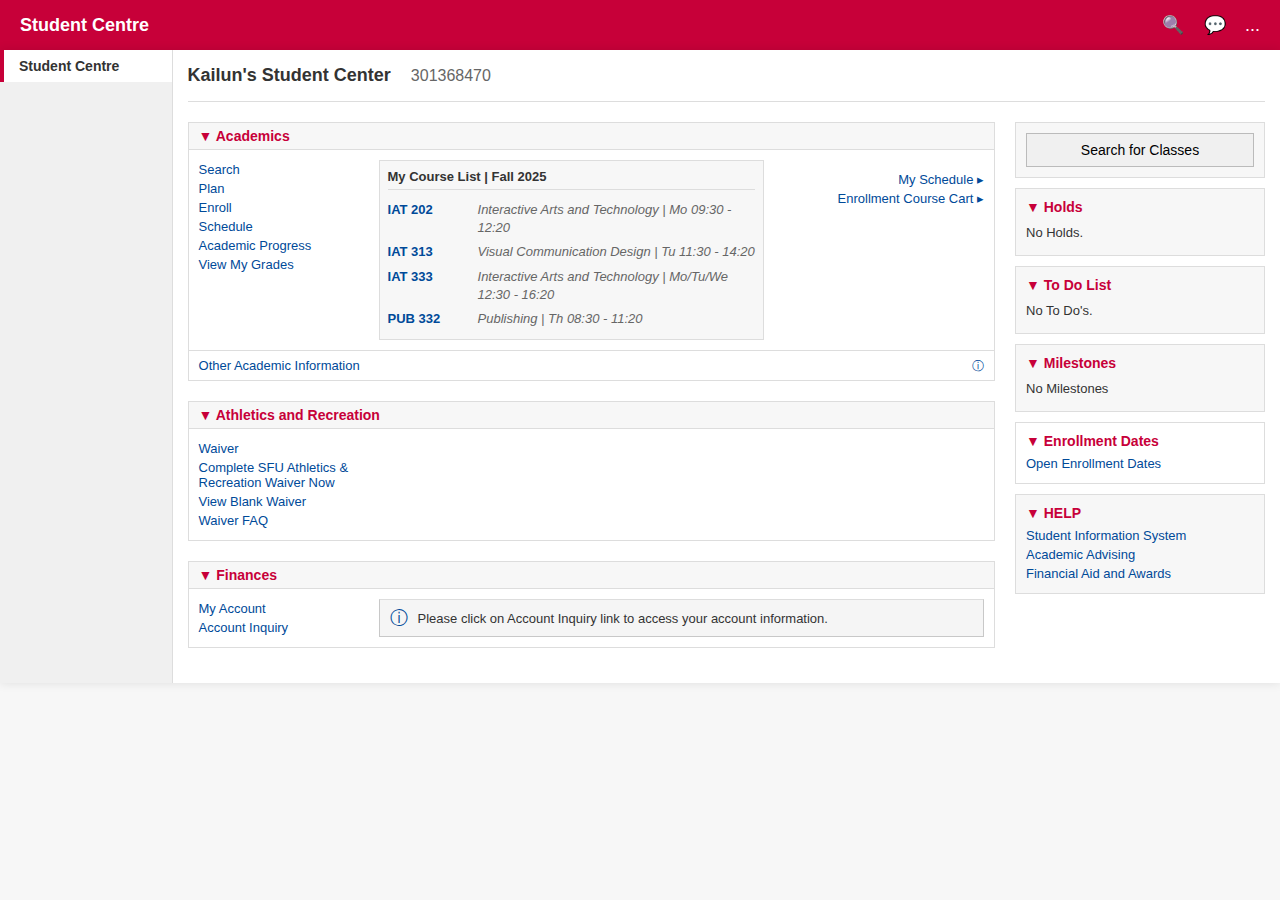
<file: index.html>
<!DOCTYPE html>
<html lang="zh">
<head>
    <meta charset="UTF-8">
    <meta name="viewport" content="width=device-width, initial-scale=1.0">
    <title>Student Center</title>
    <link rel="stylesheet" href="styles.css">
</head>
<body>
    <header class="top-bar">
        <div class="top-bar-left">Student Centre</div>
        <div class="top-bar-right">
            <span class="icon">🔍</span>
            <span class="icon">💬</span>
            <span class="icon">...</span>
        </div>
    </header>

    <div class="main-container">
        <aside class="left-nav">
            <div class="nav-item active">Student Centre</div>
        </aside>

        <main class="content-area">
            <div class="content-header">
                Kailun's Student Center
                <span class="student-id">301368470</span>
            </div>

            <div class="main-content-wrapper">
                
                <div class="main-info-panels">
                    
<section class="info-panel">
    <h3 class="panel-title">▼ Academics</h3>
    <div class="panel-body full-width">
        
        <div class="link-column">
            <a href="#">Search</a>
            <a href="#">Plan</a>
            <a href="#">Enroll</a>
            <a href="#">Schedule</a>
            <a href="#">Academic Progress</a>
            <a href="#">View My Grades</a>
        </div>
        
        <div class="course-list-box">
            <div class="list-header">My Course List | Fall 2025</div>
            
            <div class="course-item">
                <span class="course-code">IAT 202</span>
                <span class="course-details">Interactive Arts and Technology | Mo 09:30 - 12:20</span>
            </div>
            <div class="course-item">
                <span class="course-code">IAT 313</span>
                <span class="course-details">Visual Communication Design | Tu 11:30 - 14:20</span>
            </div>
            <div class="course-item">
                <span class="course-code">IAT 333</span>
                <span class="course-details">Interactive Arts and Technology | Mo/Tu/We 12:30 - 16:20</span>
            </div>
            <div class="course-item">
                <span class="course-code">PUB 332</span>
                <span class="course-details">Publishing | Th 08:30 - 11:20</span>
            </div>
            
        </div>
        
        <div class="action-links">
            <a href="schedule.html">My Schedule ▸</a>
            <a href="#">Enrollment Course Cart ▸</a>
        </div>
    </div>
    <div class="other-academic">
        <a href="#">Other Academic Information</a>
        <span class="info-icon small">ⓘ</span>
    </div>
</section>
                    
                    <section class="info-panel">
                        <h3 class="panel-title">▼ Athletics and Recreation</h3>
                        <div class="panel-body">
                             <div class="link-column">
                                <a href="#">Waiver</a>
                                <a href="#">Complete SFU Athletics & Recreation Waiver Now</a>
                                <a href="#">View Blank Waiver</a>
                                <a href="#">Waiver FAQ</a>
                            </div>
                            <div class="message-box large">
                                <p>You have not completed your 2025/2026 SFU Athletics & Recreation Liability Waiver</p>
                                <p class="note">You must complete the SFU Athletics & Recreation Liability Waiver in order to initiate access to SFU Athletics & Recreation services and facilities. This may be completed at any time.</p>
                            </div>
                        </div>
                    </section>
                    
                    <section class="info-panel">
                        <h3 class="panel-title">▼ Finances</h3>
                        <div class="panel-body">
                            <div class="link-column">
                                <a href="#">My Account</a>
                                <a href="#">Account Inquiry</a>
                                </div>
                            <div class="message-box small-note">
                                <span class="info-icon">ⓘ</span>
                                <p>Please click on Account Inquiry link to access your account information.</p>
                            </div>
                        </div>
                        </section>

                </div>
                
                <aside class="right-sidebar">
                    <div class="sidebar-block">
                        <button class="search-button">Search for Classes</button>
                    </div>

                    <div class="sidebar-block">
                        <h3 class="block-title">▼ Holds</h3>
                        <p>No Holds.</p>
                    </div>

                    <div class="sidebar-block">
                        <h3 class="block-title">▼ To Do List</h3>
                        <p>No To Do's.</p>
                    </div>

                    <div class="sidebar-block">
                        <h3 class="block-title">▼ Milestones</h3>
                        <p>No Milestones</p>
                    </div>

                    <div class="sidebar-block enrollment">
                        <h3 class="block-title">▼ Enrollment Dates</h3>
                        <a href="#" class="action-link">Open Enrollment Dates</a>
                    </div>
                    
                    <div class="sidebar-block help">
                        <h3 class="block-title">▼ HELP</h3>
                        <a href="#">Student Information System</a>
                        <a href="#">Academic Advising</a>
                        <a href="#">Financial Aid and Awards</a>
                    </div>
                     </aside>
                
            </div>
        </main>
    </div>
</body>
</html>
</file>
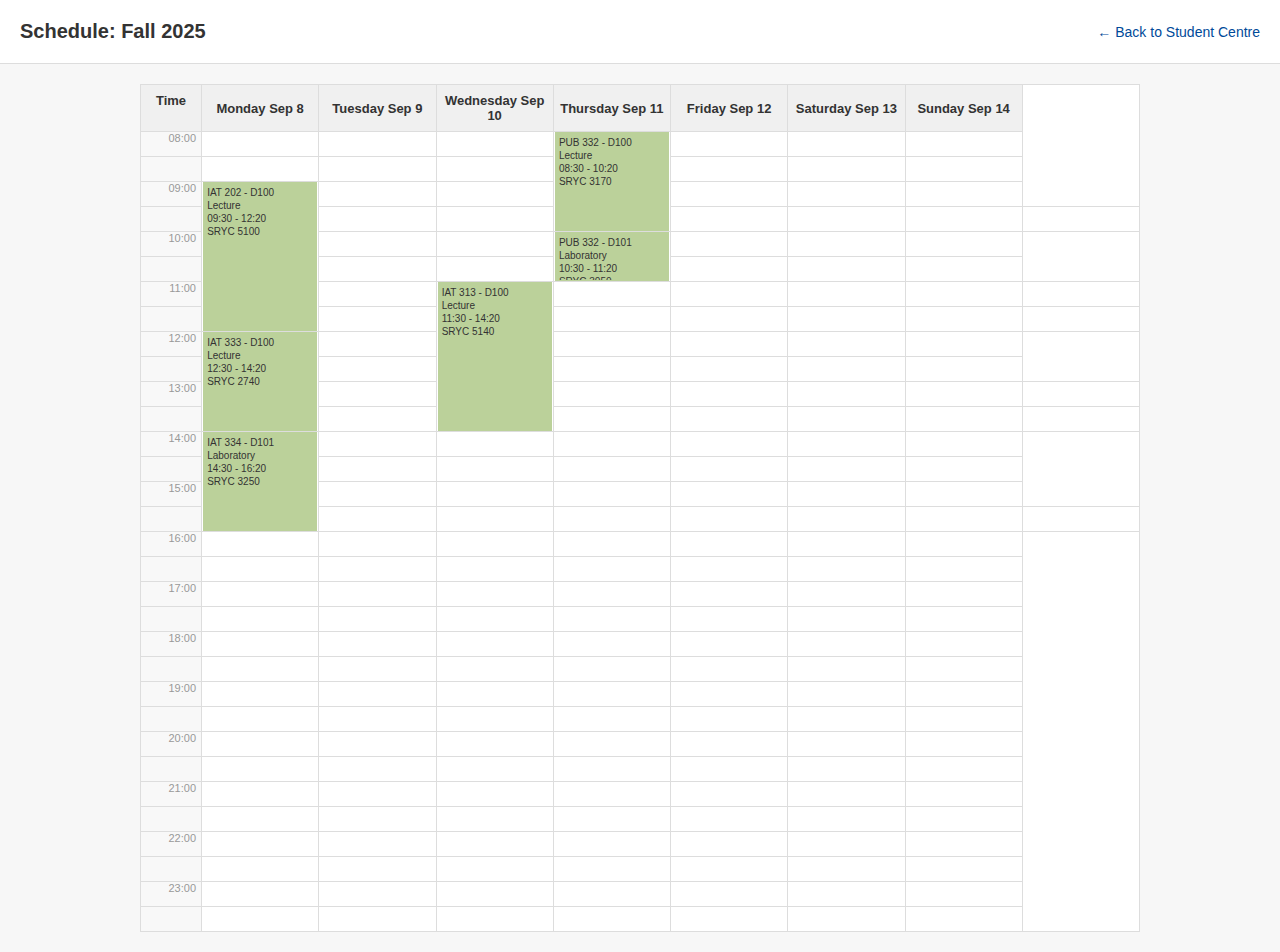
<file: schedule.html>
<!DOCTYPE html>
<html lang="zh">
<head>
    <meta charset="UTF-8">
    <meta name="viewport" content="width=device-width, initial-scale=1.0">
    <title>Student Center</title>
    <link rel="stylesheet" href="schedule.css">
</head>
<body>
    <header class="schedule-header">
        <h2>Schedule: Fall 2025</h2>
        <a href="index.html">← Back to Student Centre</a>
    </header>

    <div class="schedule-container">
        <table class="course-schedule">
            <thead>
                <tr>
                    <th class="time-col">Time</th>
                    <th>Monday Sep 8</th>
                    <th>Tuesday Sep 9</th>
                    <th>Wednesday Sep 10</th>
                    <th>Thursday Sep 11</th>
                    <th>Friday Sep 12</th>
                    <th>Saturday Sep 13</th>
                    <th>Sunday Sep 14</th>
                </tr>
            </thead>
            <tbody>
                <tr class="half-hour-row">
                    <td class="time-col">08:00</td>
                    <td></td><td></td><td></td>
                    <td rowspan="4" class="course-cell course-445">
                        <div class="course-content">
                            PUB 332 - D100<br>Lecture<br>08:30 - 10:20<br>SRYC 3170
                        </div>
                    </td>
                    <td></td><td></td><td></td>
                </tr>
                <tr class="half-hour-row">
                    <td class="time-col"></td><td></td><td></td><td></td>
                    <td></td><td></td><td></td>
                </tr>
                <tr class="half-hour-row">
                    <td class="time-col">09:00</td>
                    <td rowspan="6" class="course-cell course-309W">
                        <div class="course-content">
                            IAT 202 - D100<br>Lecture<br>09:30 - 12:20<br>SRYC 5100
                        </div>
                    </td>
                    <td></td><td></td><td></td>
                    <td></td><td></td><td></td>
                </tr>
                <tr class="half-hour-row">
                    <td class="time-col"></td><td></td><td></td><td></td>
                    <td></td><td></td><td></td>
                </tr>
                <tr class="half-hour-row">
                    <td class="time-col">10:00</td><td></td><td></td>
                    <td rowspan="2" class="course-cell course-445-lab">
                        <div class="course-content">
                            PUB 332 - D101<br>Laboratory<br>10:30 - 11:20<br>SRYC 3050
                        </div>
                    </td>
                    <td></td><td></td><td></td>
                </tr>
                <tr class="half-hour-row">
                    <td class="time-col"></td><td></td><td></td><td></td>
                    <td></td><td></td><td></td>
                </tr>
                <tr class="half-hour-row">
                    <td class="time-col">11:00</td><td></td>
                    <td rowspan="6" class="course-cell course-359">
                        <div class="course-content">
                            IAT 313 - D100<br>Lecture<br>11:30 - 14:20<br>SRYC 5140
                        </div>
                    </td>
                    <td></td><td></td><td></td><td></td><td></td>
                </tr>
                <tr class="half-hour-row">
                    <td class="time-col"></td><td></td><td></td><td></td>
                    <td></td><td></td><td></td>
                </tr>
                <tr class="half-hour-row">
                    <td class="time-col">12:00</td>
                    <td rowspan="4" class="course-cell course-334">
                        <div class="course-content">
                            IAT 333 - D100<br>Lecture<br>12:30 - 14:20<br>SRYC 2740
                        </div>
                    </td>
                    <td></td><td></td><td></td><td></td><td></td>
                </tr>
                <tr class="half-hour-row">
                    <td class="time-col"></td><td></td><td></td><td></td>
                    <td></td><td></td><td></td>
                </tr>
                <tr class="half-hour-row">
                    <td class="time-col">13:00</td><td></td><td></td><td></td>
                    <td></td><td></td><td></td>
                </tr>
                <tr class="half-hour-row">
                    <td class="time-col"></td><td></td><td></td><td></td>
                    <td></td><td></td><td></td>
                </tr>
                <tr class="half-hour-row">
                    <td class="time-col">14:00</td>
                    <td rowspan="4" class="course-cell course-334-lab">
                        <div class="course-content">
                            IAT 334 - D101<br>Laboratory<br>14:30 - 16:20<br>SRYC 3250
                        </div>
                    </td>
                    <td></td><td></td><td></td><td></td><td></td>
                    <td></td>
                </tr>
                <tr class="half-hour-row">
                    <td class="time-col"></td><td></td><td></td><td></td>
                    <td></td><td></td><td></td>
                </tr>
                <tr class="half-hour-row"><td class="time-col">15:00</td><td></td><td></td><td></td><td></td><td></td><td></td><td></td></tr>
                <tr class="half-hour-row"><td class="time-col"></td><td></td><td></td><td></td><td></td><td></td><td></td><td></td></tr>
                <tr class="half-hour-row"><td class="time-col">16:00</td><td></td><td></td><td></td><td></td><td></td><td></td><td></td></tr>
                <tr class="half-hour-row"><td class="time-col"></td><td></td><td></td><td></td><td></td><td></td><td></td><td></td></tr>
                <tr class="half-hour-row"><td class="time-col">17:00</td><td></td><td></td><td></td><td></td><td></td><td></td><td></td></tr>
                <tr class="half-hour-row"><td class="time-col"></td><td></td><td></td><td></td><td></td><td></td><td></td><td></td></tr>
                <tr class="half-hour-row"><td class="time-col">18:00</td><td></td><td></td><td></td><td></td><td></td><td></td><td></td></tr>
                <tr class="half-hour-row"><td class="time-col"></td><td></td><td></td><td></td><td></td><td></td><td></td><td></td></tr>
                <tr class="half-hour-row"><td class="time-col">19:00</td><td></td><td></td><td></td><td></td><td></td><td></td><td></td></tr>
                <tr class="half-hour-row"><td class="time-col"></td><td></td><td></td><td></td><td></td><td></td><td></td><td></td></tr>
                <tr class="half-hour-row"><td class="time-col">20:00</td><td></td><td></td><td></td><td></td><td></td><td></td><td></td></tr>
                <tr class="half-hour-row"><td class="time-col"></td><td></td><td></td><td></td><td></td><td></td><td></td><td></td></tr>
                <tr class="half-hour-row"><td class="time-col">21:00</td><td></td><td></td><td></td><td></td><td></td><td></td><td></td></tr>
                <tr class="half-hour-row"><td class="time-col"></td><td></td><td></td><td></td><td></td><td></td><td></td><td></td></tr>
                <tr class="half-hour-row"><td class="time-col">22:00</td><td></td><td></td><td></td><td></td><td></td><td></td><td></td></tr>
                <tr class="half-hour-row"><td class="time-col"></td><td></td><td></td><td></td><td></td><td></td><td></td><td></td></tr>
                <tr class="half-hour-row"><td class="time-col">23:00</td><td></td><td></td><td></td><td></td><td></td><td></td><td></td></tr>
                <tr class="half-hour-row"><td class="time-col"></td><td></td><td></td><td></td><td></td><td></td><td></td><td></td></tr>
            </tbody>
        </table>
    </div>
</body>
</html>
</file>
<file: styles.css>
/* 全局重置 */
body {
    font-family: Arial, sans-serif;
    margin: 0;
    padding: 0;
    background-color: #f7f7f7; /* 模拟的背景色 */
    color: #333;
}

a {
    color: #004a99; /* 链接颜色 */
    text-decoration: none;
    display: block; /* 让链接独占一行 */
    padding: 2px 0;
    font-size: 13px;
}

/* 顶部导航栏 (红色条) */
.top-bar {
    display: flex;
    justify-content: space-between;
    align-items: center;
    background-color: #c70039; /* 截图中的红色 */
    color: white;
    padding: 5px 20px;
    height: 40px;
}

.top-bar-left {
    font-size: 18px;
    font-weight: bold;
}

.top-bar-right .icon {
    margin-left: 15px;
    cursor: pointer;
    font-size: 18px;
}

/* 主容器：包含左侧导航和内容区 */
.main-container {
    display: flex;
    max-width: 1400px; /* 限制最大宽度 */
    margin: 0 auto;
    background-color: white;
    box-shadow: 0 0 10px rgba(0, 0, 0, 0.1);
}

/* 左侧垂直导航栏 */
.left-nav {
    width: 180px;
    background-color: #f0f0f0;
    border-right: 1px solid #ddd;
}

.nav-item {
    padding: 8px 15px;
    font-size: 14px;
    cursor: pointer;
}

.nav-item.active {
    background-color: white;
    border-right: none;
    border-left: 4px solid #c70039; /* 激活状态的红色边框 */
    font-weight: bold;
}

/* 主要内容区域 */
.content-area {
    flex-grow: 1;
    padding: 15px;
}

.content-header {
    font-size: 18px;
    font-weight: bold;
    padding-bottom: 15px;
    border-bottom: 1px solid #ddd;
    margin-bottom: 20px;
}

.student-id {
    font-weight: normal;
    color: #666;
    margin-left: 15px;
    font-size: 16px;
}

/* 主内容和右侧边栏的布局 */
.main-content-wrapper {
    display: flex;
    gap: 20px;
}

/* 左侧的主信息模块容器 */
.main-info-panels {
    flex: 1; /* 占据剩余的大部分空间 */
}

/* 右侧边栏 */
.right-sidebar {
    width: 250px; /* 固定宽度 */
    flex-shrink: 0; /* 不被压缩 */
}

/* 信息面板样式（Academics, Finances 等） */
.info-panel {
    border: 1px solid #ddd;
    margin-bottom: 20px;
    background-color: #fff;
    padding: 0;
}

.panel-title {
    background-color: #f7f7f7;
    color: #c70039; /* 截图中的标题颜色 */
    font-size: 14px;
    padding: 5px 10px;
    margin: 0;
    border-bottom: 1px solid #ddd;
}

.panel-body {
    padding: 10px;
    display: flex;
    gap: 20px;
}

.link-column {
    flex: 0 0 160px; /* 固定宽度 */
}

/* 信息/警告框样式 */
.message-box {
    flex: 1;
    padding: 10px;
    border: 1px solid #c8c8c8;
    background-color: #f5f5f5;
    display: flex;
    align-items: flex-start;
    gap: 10px;
    font-size: 13px;
}

.info-icon {
    font-size: 18px;
    color: #004a99;
    font-style: normal;
    line-height: 1;
}

.message-box p {
    margin: 0;
}

.message-box .note {
    font-size: 12px;
    color: #666;
    margin-top: 5px;
}

.action-links {
    flex-direction: column;
    display: flex;
    margin-left: 20px;
    padding-top: 10px;
}

.other-academic, .message-box.small-note {
    border-top: 1px solid #ddd;
    padding: 5px 10px;
    font-size: 13px;
    display: flex;
    align-items: center;
}

.other-academic a {
    flex-grow: 1;
}

.info-icon.small {
    font-size: 12px;
    margin-left: 5px;
}

/* 右侧边栏模块样式 */
.sidebar-block {
    margin-bottom: 10px;
    padding: 10px;
    border: 1px solid #ddd;
    background-color: #f7f7f7;
}

.sidebar-block .block-title {
    color: #c70039;
    font-size: 14px;
    margin: 0 0 5px 0;
    font-weight: bold;
}

.sidebar-block p {
    font-size: 13px;
    margin: 0;
    padding: 5px 0;
}

.search-button {
    width: 100%;
    padding: 8px;
    background-color: #f0f0f0;
    border: 1px solid #bbb;
    font-size: 14px;
    cursor: pointer;
}

.sidebar-block.enrollment {
    background-color: #fff;
}

.sidebar-block a {
    padding: 2px 0;
}

/* --- 新增：主页课程列表样式 --- */

/* 重新定义 panel-body 布局，以容纳课程列表 */
.info-panel .panel-body.full-width {
    display: grid;
    /* 定义网格布局：链接列 | 课程列表列 | 动作链接列 */
    grid-template-columns: 160px 1fr 200px;
    gap: 20px;
    padding: 10px;
}

/* 课程列表容器 */
.course-list-box {
    border: 1px solid #ddd;
    background-color: #f7f7f7;
    padding: 8px;
    font-size: 13px;
}

/* 课程列表头部 */
.course-list-box .list-header {
    font-weight: bold;
    color: #333;
    padding-bottom: 5px;
    margin-bottom: 8px;
    border-bottom: 1px solid #ddd;
}

/* 单个课程项 */
.course-item {
    padding: 3px 0;
    line-height: 1.4;
    display: flex; /* 使用 flex 让代码和详情对齐 */
}

/* 课程代码（加粗） */
.course-item .course-code {
    font-weight: bold;
    color: #004a99;
    flex-basis: 90px; /* 给课程代码一个固定宽度 */
    flex-shrink: 0;
}

/* 课程详情（斜体，颜色略浅） */
.course-item .course-details {
    color: #666;
    font-style: italic;
    flex-grow: 1;
}

/* 调整动作链接的位置到网格最右侧 */
.action-links {
    flex-direction: column;
    display: flex;
    padding-top: 10px;
    margin-left: 0; /* 重置之前的 margin */
    align-items: flex-end; /* 右对齐链接 */
}

/* 隐藏旧的 "You are not enrolled" 框，因为我们已经用新列表替换了它 */
.message-box {
    display: none; 
}


/* --- 响应式设计修正 (styles.css) --- */

/* 1. 修正顶栏和主体宽度问题 */
.main-container {
    /* 移除 PC 端的最大宽度限制，让它在手机上可以占据 100% 宽度 */
    max-width: 100%;
}

/* 2. 在窄屏上修正 Academic 模块的布局 */
@media (max-width: 768px) {
    
    /* 修正顶部红色条的宽度和内边距 */
    .top-bar {
        padding: 5px 10px;
    }

    /* 修正主容器的左右内边距 */
    .content-area {
        padding: 10px;
    }

    /* 修正主内容区域和右侧边栏在手机上改为垂直堆叠 */
    .main-content-wrapper {
        flex-direction: column;
        gap: 15px;
    }

    /* 右侧边栏在手机上应占满宽度 */
    .right-sidebar {
        width: 100%; 
        order: -1; /* 将侧边栏移到顶部，如果需要 */
    }

    /* 修正 Academics 模块内的网格布局 */
    .info-panel .panel-body.full-width {
        /* 在手机上改为垂直堆叠布局 */
        grid-template-columns: 1fr; /* 仅一列 */
        gap: 10px;
        padding: 10px;
    }
    
    /* 课程列表和动作链接在手机上需要全宽显示 */
    .link-column {
        flex: auto;
    }
    
    /* 确保动作链接在手机上左对齐，而不是右侧对齐 */
    .action-links {
        align-items: flex-start; 
        padding-top: 0;
    }
}
</file>
<file: schedule.css>
/* schedule.css - 最终确定版 */

body {
    font-family: Arial, sans-serif;
    margin: 0;
    padding: 0;
    background-color: #f7f7f7;
    color: #333;
}

.schedule-header {
    padding: 20px;
    background-color: white;
    border-bottom: 1px solid #ddd;
    display: flex;
    justify-content: space-between;
    align-items: center;
}
.schedule-header h2 { margin: 0; font-size: 20px; }
.schedule-header a { color: #004a99; text-decoration: none; font-size: 14px; }

/* 容器限制宽度，实现不占满全屏 */
.schedule-container {
    padding: 20px;
    display: flex; 
    justify-content: center;
}

/* 表格主体样式 */
.course-schedule {
    width: 90%; 
    max-width: 1000px;
    border-collapse: collapse;
    background-color: white;
    table-layout: fixed;
    border: 1px solid #ddd;
}

/* 表头样式 */
.course-schedule th {
    padding: 8px 5px;
    border: 1px solid #ddd;
    text-align: center;
    font-size: 13px;
    background-color: #f0f0f0;
    font-weight: bold;
    color: #333;
}

/* 时间列样式 */
.time-col {
    width: 50px; 
    text-align: right;
    font-size: 11px;
    color: #999;
    padding-right: 5px !important;
    background-color: #f8f8f8;
    vertical-align: top;
    border-bottom: 1px solid #ddd;
    height: 25px; /* 每半小时行高 */
}

/* 课程行样式 - 每行代表半小时 */
.half-hour-row td {
    height: 25px; 
    border: 1px solid #ddd;
    border-top: none; 
    border-left: none;
    padding: 0;
    position: relative;
    box-sizing: border-box;
}

.half-hour-row td:first-child {
    border-right: 1px solid #ddd;
}

/* 课程块容器样式 */
.course-cell {
    position: relative;
    padding: 0;
}

/* 课程内容块 */
.course-content {
    position: absolute;
    width: 98%;
    left: 1%;
    top: 0;
    padding: 3px;
    box-sizing: border-box;
    font-size: 10px;
    line-height: 1.3;
    color: #333;
    border-radius: 0px;
    z-index: 10;
    overflow: hidden;
    cursor: pointer;
    text-align: left;
    height: 100%; 
    border: 1px solid rgba(0, 0, 0, 0.1);
}

/* 颜色修正：所有绿色课程 */
/* IAT 309W, IAT 359, IAT 445 (Lecture), IAT 445 (Lab) */
.course-309W .course-content,
.course-359 .course-content,
.course-445 .course-content,
.course-445-lab .course-content {
    /* 采用截图中最接近的浅绿色 */
    background-color: #bbd19a; 
    border-color: #bbd19a; 
}

/* IAT 334 (蓝色) */
.course-334 .course-content,
.course-334-lab .course-content {
    /* 采用截图中最接近的浅蓝色 */
    background-color: #bbd19a; 
    border-color: #bbd19a; 
}

/* --- 媒体查询：针对屏幕宽度小于 768px 的设备 (例如手机和平板) --- */
@media (max-width: 768px) {
    
    /* 容器调整：移除内边距，靠左对齐 */
    .schedule-container {
        padding: 0;
        justify-content: flex-start; 
    }
    
    /* 表格主体：确保表格宽度足够宽（保持网格清晰）并启用横向滚动 */
    .course-schedule {
        width: 100%; /* 宽度占满屏幕，但同时保持最小宽度 */
        min-width: 800px; /* 设定最小宽度，强制表格内容不会被压缩变形 */
        display: block; /* 使得 overflow-x: auto 生效 */
        overflow-x: auto; /* 启用横向滚动条 */
    }

    /* 表头和单元格：可以稍微减小字体或内边距，以在小屏幕上容纳更多内容 */
    .course-schedule th {
        font-size: 12px; 
    }
    
    /* 时间列：可以稍微减小宽度 */
    .time-col {
        width: 40px; 
    }

    /* 课程内容：字体缩小以适应更小的空间 */
    .course-content {
        font-size: 9px;
    }
}
</file>
